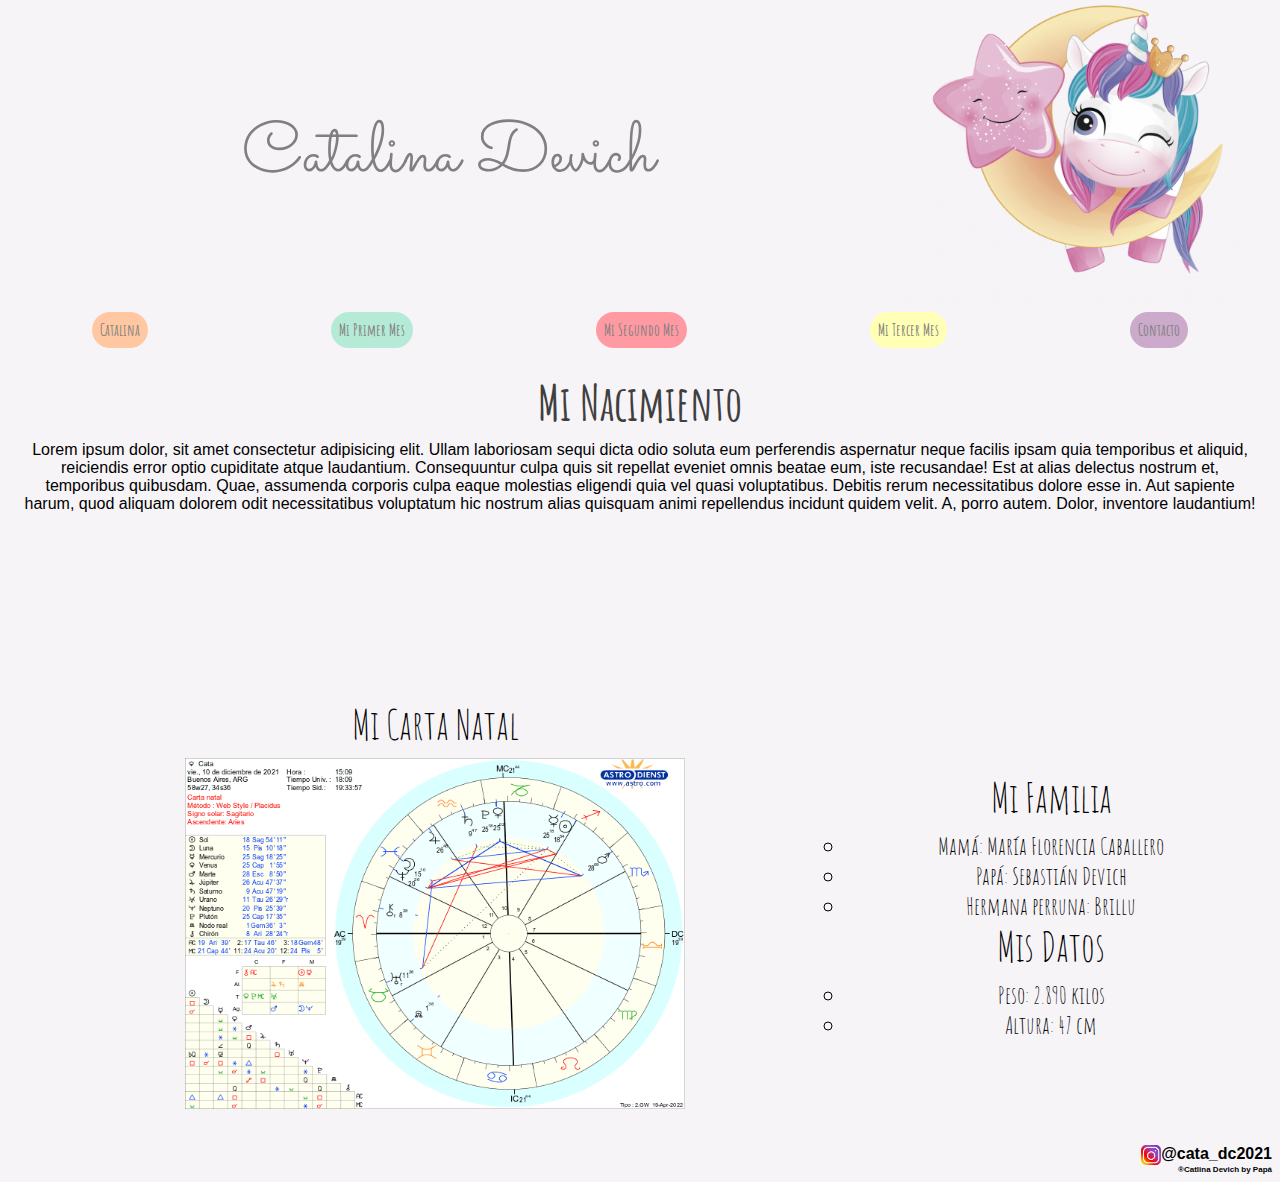
<file: index.html>
<!DOCTYPE html>
<html lang="en">
<head>
    <meta charset="UTF-8">
    <meta http-equiv="X-UA-Compatible" content="IE=edge">
    <meta name="viewport" content="width=device-width, initial-scale=1.0">
    
    <!--link de mi css-->
    <link rel="stylesheet" href="css/style.css">

    <!-- links de las google fonts-->
    <link rel="preconnect" href="https://fonts.googleapis.com">
    <link rel="preconnect" href="https://fonts.gstatic.com" crossorigin>
    <link href="https://fonts.googleapis.com/css2?family=Sacramento&display=swap" rel="stylesheet">
    <link rel="preconnect" href="https://fonts.googleapis.com">
    <link rel="preconnect" href="https://fonts.gstatic.com" crossorigin>
    <link href="https://fonts.googleapis.com/css2?family=Amatic+SC&display=swap" rel="stylesheet">
    <link rel="preconnect" href="https://fonts.googleapis.com">
    <link rel="preconnect" href="https://fonts.gstatic.com" crossorigin>
    <link href="https://fonts.googleapis.com/css2?family=Gloria+Hallelujah&display=swap" rel="stylesheet">
  
    <title>Catalina</title>
</head>

<body>
    <header>
        <div class="tituloUni">
            <h1 >Catalina Devich</h1>
            <img class="uniDibu" src="img/unicornio.png" alt="unicornio">
        </div>
        
        <nav>
            <ul>
                <li Class="navCatalina"><a href="index.html">Catalina</a> </li>
                <li class="navPrimermes"><a href="pages/primermes.html">Mi Primer Mes</a></li>
                <li class="navSegundomes"><a href="pages/segundomes.html">Mi Segundo Mes</a></li>
                <li class="navTercermes"><a href="pages/tercermes.html">Mi Tercer Mes</a></li>
                <li class="navContacto"><a href="pages/contacto.html">Contacto</a></li>
            </ul>
        </nav>        
    </header>
    <main class="principal"> 
    
        <div class="miNacimiento">
            <h2>Mi Nacimiento</h2>  
            <p>Lorem ipsum dolor, sit amet consectetur adipisicing elit. Ullam laboriosam sequi dicta odio soluta eum perferendis aspernatur neque facilis ipsam quia temporibus et aliquid, reiciendis error optio cupiditate atque laudantium.
            Consequuntur culpa quis sit repellat eveniet omnis beatae eum, iste recusandae! Est at alias delectus nostrum et, temporibus quibusdam. Quae, assumenda corporis culpa eaque molestias eligendi quia vel quasi voluptatibus.
            Debitis rerum necessitatibus dolore esse in. Aut sapiente harum, quod aliquam dolorem odit necessitatibus voluptatum hic nostrum alias quisquam animi repellendus incidunt quidem velit. A, porro autem. Dolor, inventore laudantium!
            </p> 
        </div>   

        <div class="video">
            <iframe src="https://www.youtube.com/embed/VB9fUrrcnvA" title="YouTube video player" frameborder="0" allow="accelerometer; autoplay; clipboard-write; encrypted-media; gyroscope; picture-in-picture" allowfullscreen> </iframe>
        </div>   

        <section class="cartaNatal">
        <h3>Mi Carta Natal</h3>
            <img src="img/Carta Natal.png" alt="imagen de Carta Natal" width="500">
        </section>
        
        <section class="familiaDatos">
        <h3>Mi Familia</h3>
            <ul>
                <li>Mamá: María Florencia Caballero</li>
                <li>Papá: Sebastián Devich</li>
                <li>Hermana perruna: Brillu</li>
            </ul>
       
        <h3>Mis Datos</h3>
            <ul>
                <li>Peso: 2.890 kilos</li>
                <li>Altura: 47 cm</li>
            </ul>
        </section>
    </main>
    <footer>
        <div class="ig">
            <img src="img/IG.png" alt="imagen icono instagram" width="20" height="20">
            <a class="instagram" href="https://www.instagram.com/cata_dc2021/" target="_blank">  @cata_dc2021</a>
        </div> 
        <h4>®Catlina Devich by Papá</h4>
    </footer>
</body>
</html>
</file>
<file: css/style.css>
/*reset*/
*{
    margin: 0;
    padding: 0;
    box-sizing: border-box;
}

body{
    background-color: #f7f4f8;
}

/*estilos del header*/

h1 {
    font-family: 'Sacramento', cursive;
    font-size: 4.5rem;
    font-weight: lighter;
    text-align: center;
    color: grey;
    padding: 0.5rem;
    width: 70%;
   
}

.tituloUni{
    display: flex;
    align-items: center;
}

.uniDibu{
    width: 30%;
    animation-name: bailaUni;
    animation-iteration-count: infinite;
    animation-timing-function: linear;
    animation-duration: 5s;
}

@keyframes bailaUni{
    from{
        transform: scale(0.5);
    }

    to{
        transform: scale(1);
    }
        
    
        
}

nav ul {
    display: flex;
    justify-content: space-around; 
}

nav ul li {
    font-family: 'Amatic SC', cursive;
    font-size: 1rem;
    font-weight: bolder;
    list-style: none;
    padding: 0.5rem;
    border: none;
    border-radius: 2rem;
}

nav ul li a{
    text-decoration: none;
    color:grey    
}

.navCatalina {
      background-color: #ffc8a2;
}

.navPrimermes {
   background-color: #b5ead7;
}

.navSegundomes {
   
    background-color: #ff9aa2;
}

.navTercermes {
    background-color: #ffffb5;
}

.navContacto {
     background-color: #cbaacb;
}

/*estilos del main*/
/* Para la version 480 no tendria sentido, pero me queda para las otras versiones*/
.principal{
    justify-content: center;
    padding: 1.5rem;
    display: grid;
    grid-template-areas: "miNacimiento miNacimiento"
                         "video video"
                         "seccionUno seccionDos";                 
    
}

.miNacimiento{
     grid-area: miNacimiento;
    
}
     
h2 {
    text-align: center;  
    font-family: 'Amatic SC', cursive;
    font-size: 3rem;
    padding-bottom: 0.5rem;    
    color: rgb(64, 63, 63);  
}
    
p {
    text-align: center;
    font-family: 'Lucida Sans', 'Lucida Sans Regular', 'Lucida Grande', 'Lucida Sans Unicode', Geneva, Verdana, sans-serif;
    font-size: 1rem;
}

    
.video{
    grid-area: video;
    justify-self: center;
    padding: 1rem;
}

.cartaNatal{
    display:none
}

.familiaDatos{
    display:none
}

h3 {
     
    font-family: 'Amatic SC', cursive;
    font-size: 2.5em;
    font-weight: lighter;
    text-align: center;
    padding-bottom: 0.5rem;
}

ul{
    text-align: center;
}

ul li {
    font-family: 'Amatic SC', cursive;
    font-size: x-large;
    list-style-type: circle;
}

.tituloMeses{
    font-size: 3rem;
    padding: 1rem;
    text-align: center;
}

.meses{
    display: flex;
}

.misAventuras{
    width: 50%;
    padding: 0.5rem;
}

.imgMeses{
    width: 50%;
    align-self: center;
}

.crecimientoMeses{
    display: none;
}

/* estilos footer*/
footer {
    text-align: right;
    padding: 0.5rem;
}

.ig{
    display: flex;
    justify-content: end;
}

h4{
    font-size: 0.5rem;
    font-family: 'Lucida Sans', 'Lucida Sans Regular', 'Lucida Grande', 'Lucida Sans Unicode', Geneva, Verdana, sans-serif
}

.instagram{
    color: black;
    text-decoration: none;
    font-family: 'Lucida Sans', 'Lucida Sans Regular', 'Lucida Grande', 'Lucida Sans Unicode', Geneva, Verdana, sans-serif;
    font-weight: bolder;
}



@media screen and (min-width:1000px) {
    .cartaNatal{
        display:block;
        grid-area: seccionUno;
        justify-self: center;
        

    }
    .familiaDatos{
        display: block;
        grid-area: seccionDos;
        align-self: center;     
    }
    
    .crecimientoMeses{
        display: block;          
    }
 
    
   
}
</file>
